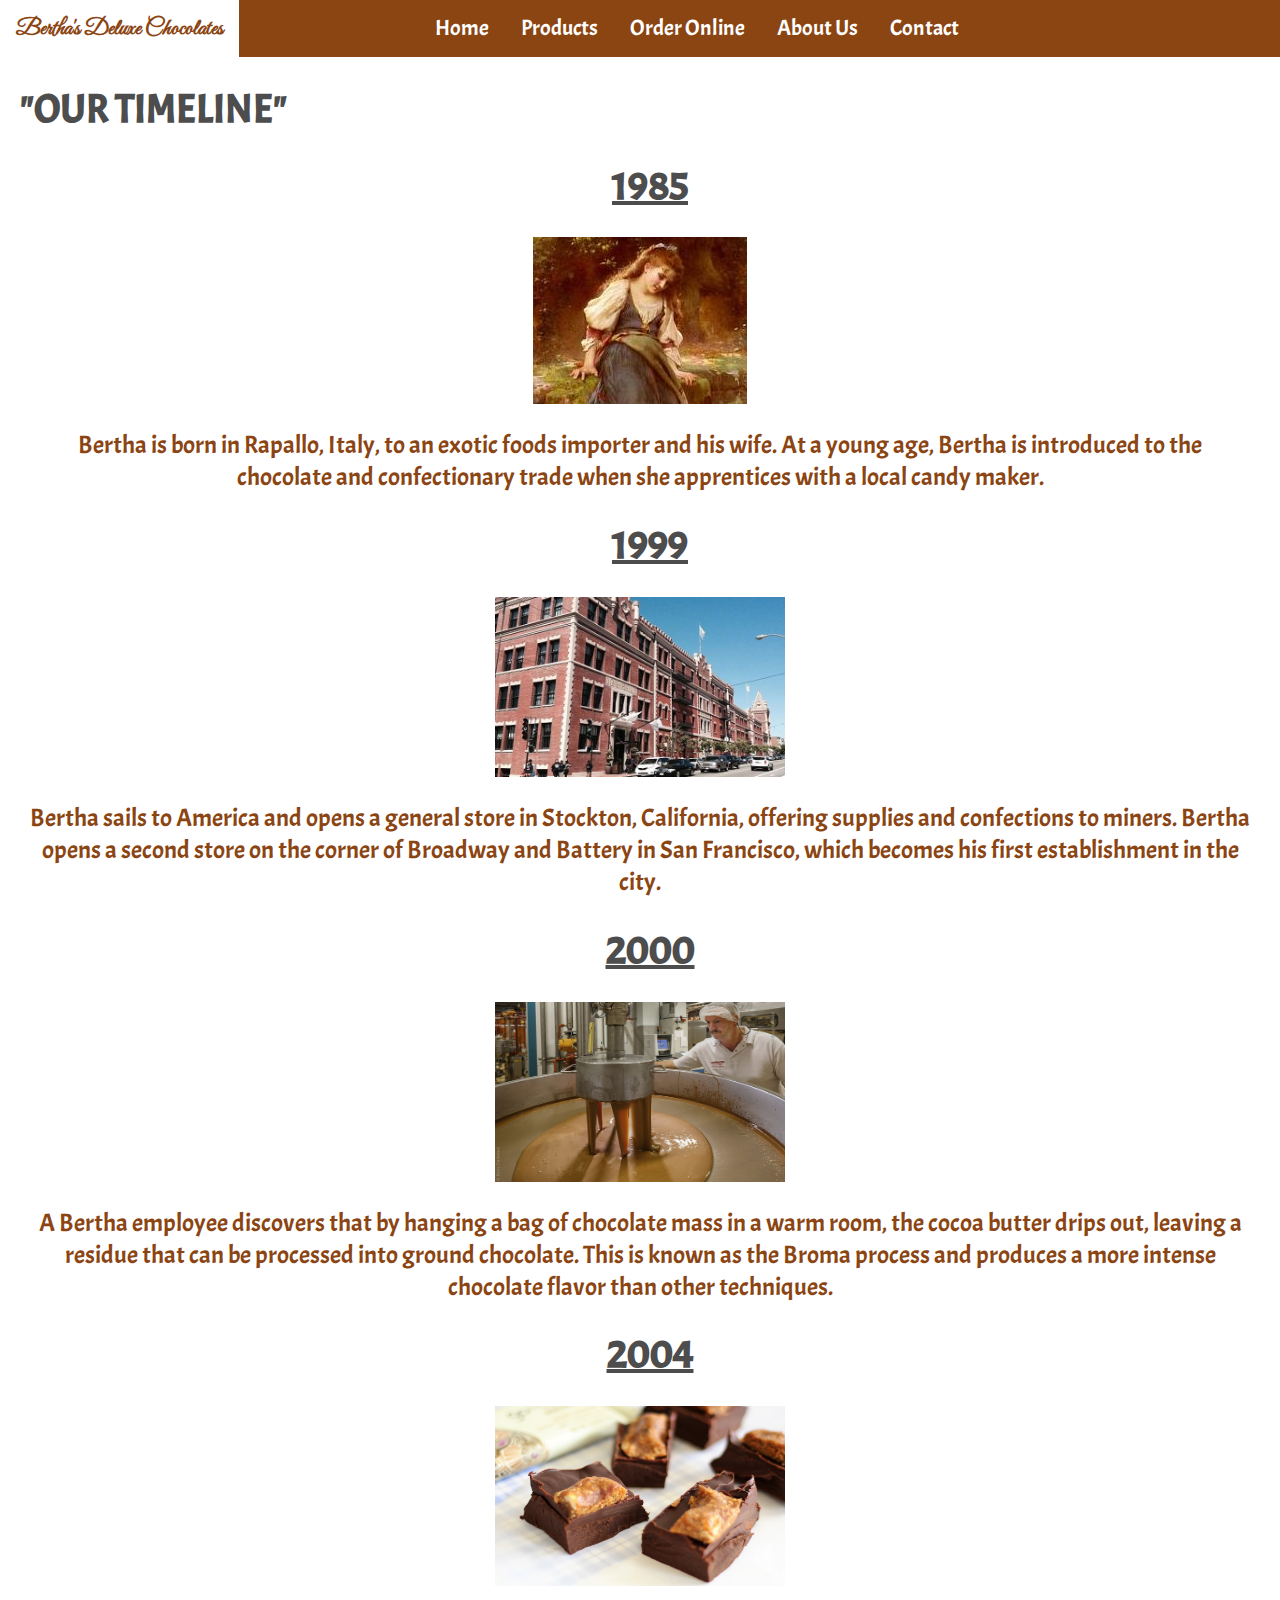
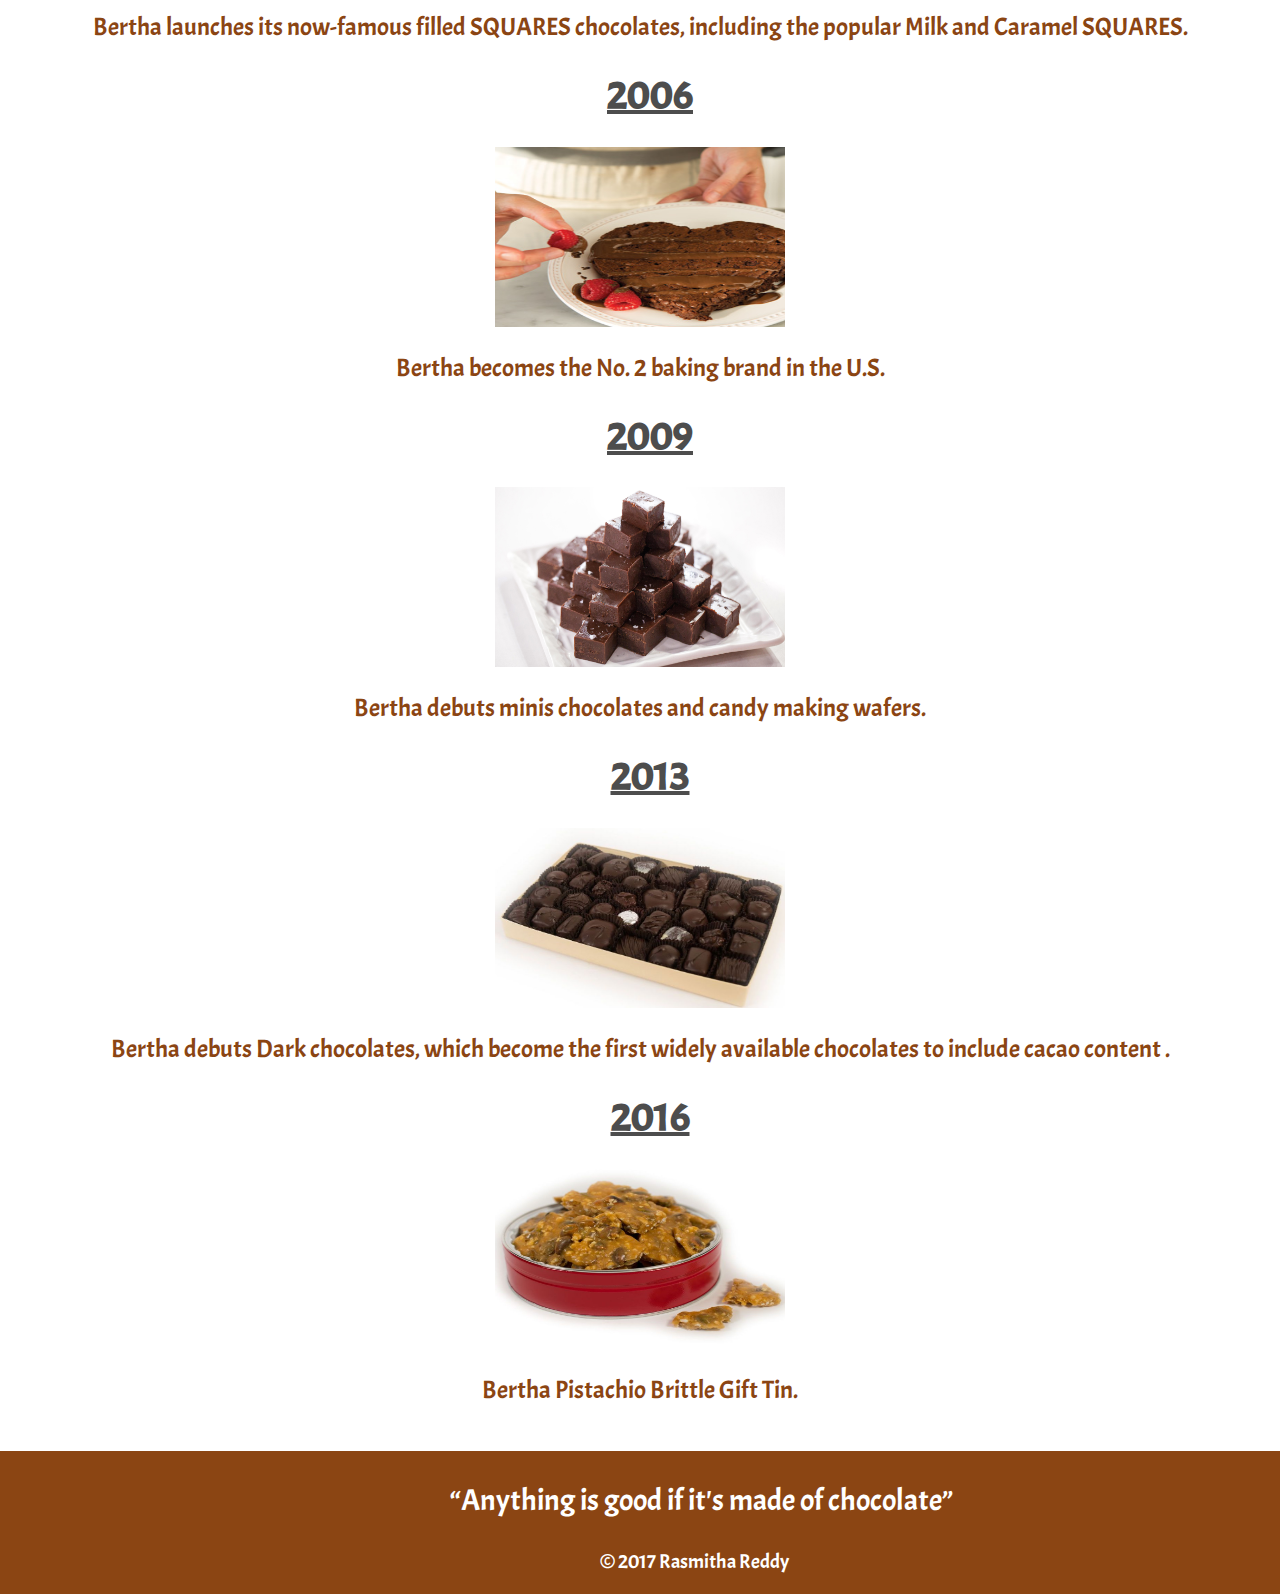
<file: aboutus.html>
<!DOCTYPE html>
<html lang="en">
<!-- Lokireddy, Rasmitha
       Jadrn032
       project #4 
       fall 2017  -->
<head>
     <meta charset="UTF-8">
    <!--<script type="text/javascript" src="script1.js"></script> -->
    <title>About us</title>
<link rel="stylesheet" type="text/css" href="css/about.css">  
<link href="https://fonts.googleapis.com/css?family=Great+Vibes" rel="stylesheet">
 <link href="https://fonts.googleapis.com/css?family=Acme" rel="stylesheet"> 
<!-- <script src="https://code.jquery.com/jquery-3.2.1.js"></script> -->
<!-- <script type="text/javascript" src="http://jadran.sdsu.edu/jquery/jquery.js"></script> -->
</head>


<body>
    <header id="ship">
    <!--<p class="shipping">Shipping  2$ for each item </p> -->
   
    <div class="content-wrap">
      <ul>
        <li class="bertha"> <a href="index.html">Bertha's Deluxe Chocolates</a></li>
     <li class="menu"> <a href="index.html">Home</a> </li>
     <li> <a href="product.html">Products</a></li>
      <li><a href="order.html">Order Online</a></li>
     <li> <a href="aboutus.html">About Us</a></li>
      <li><a href="contact.html">Contact</a></li>
    </ul>
    </div>
  </header>
<div class="timeline" >
<h1> "OUR TIMELINE" </h1>
 <div class="first">
  <h1> 1985 </h1>
  <img src="1.jpeg" width= auto height= auto alt="" class="hover">
  <p>Bertha is born in Rapallo, Italy, to an exotic foods importer and his wife. At a young age, Bertha is introduced to the chocolate and confectionary trade when she apprentices with a local candy maker.</p>
<h1> 1999 </h1>
<img src="2.jpg" width= "290" height= "180" alt="" class="hover">
<p>Bertha sails to America and opens a general store in Stockton, California, offering supplies and confections to miners. Bertha opens a second store on the corner of Broadway and Battery in San Francisco, which becomes his first establishment in the city.</p>
<h1> 2000 </h1>
<img src="3.jpg" width= "290" height= "180" alt="" class="hover">
<p>A Bertha employee discovers that by hanging a bag of chocolate mass in a warm room, the cocoa butter drips out, leaving a residue that can be processed into ground chocolate. This is known as the Broma process and produces a more intense chocolate flavor than other techniques.</p>
<h1> 2004 </h1>
<img src="4.jpg" width="290" height="180" alt="" class="hover">
<p>Bertha launches its now-famous filled SQUARES chocolates, including the popular Milk and Caramel SQUARES.</p>
<h1> 2006 </h1>
<img src="5.jpg" width="290" height="180" alt="" class="hover">
<p> Bertha becomes the No. 2 baking brand in the U.S.</p>
<h1> 2009 </h1>
<img src="6.jpg" width="290" height="180" alt="" class="hover">
<p>Bertha debuts minis chocolates and candy making wafers.</p>
<h1> 2013 </h1>
<img src="7.jpeg" width="290" height="180" alt="" class="hover">
<p> Bertha debuts Dark chocolates, which become the first widely available chocolates to include cacao content .</p>
<h1> 2016 </h1>
<img src="8.jpeg" width="290" height="180" alt="" class="hover">
<p>Bertha Pistachio Brittle Gift Tin.</p>
</div>
</div>

<footer class="foot">
    <div id="footer-content">
       <div class="quotes" >
            <p>“Anything is good if it's made of chocolate” </p>
             </div>

          

            
       
     <div class="last">
           <p> &copy; 2017 Rasmitha Reddy</p>
      </div>
    </div>
    
    </footer>
    
</body>
</html>
</file>
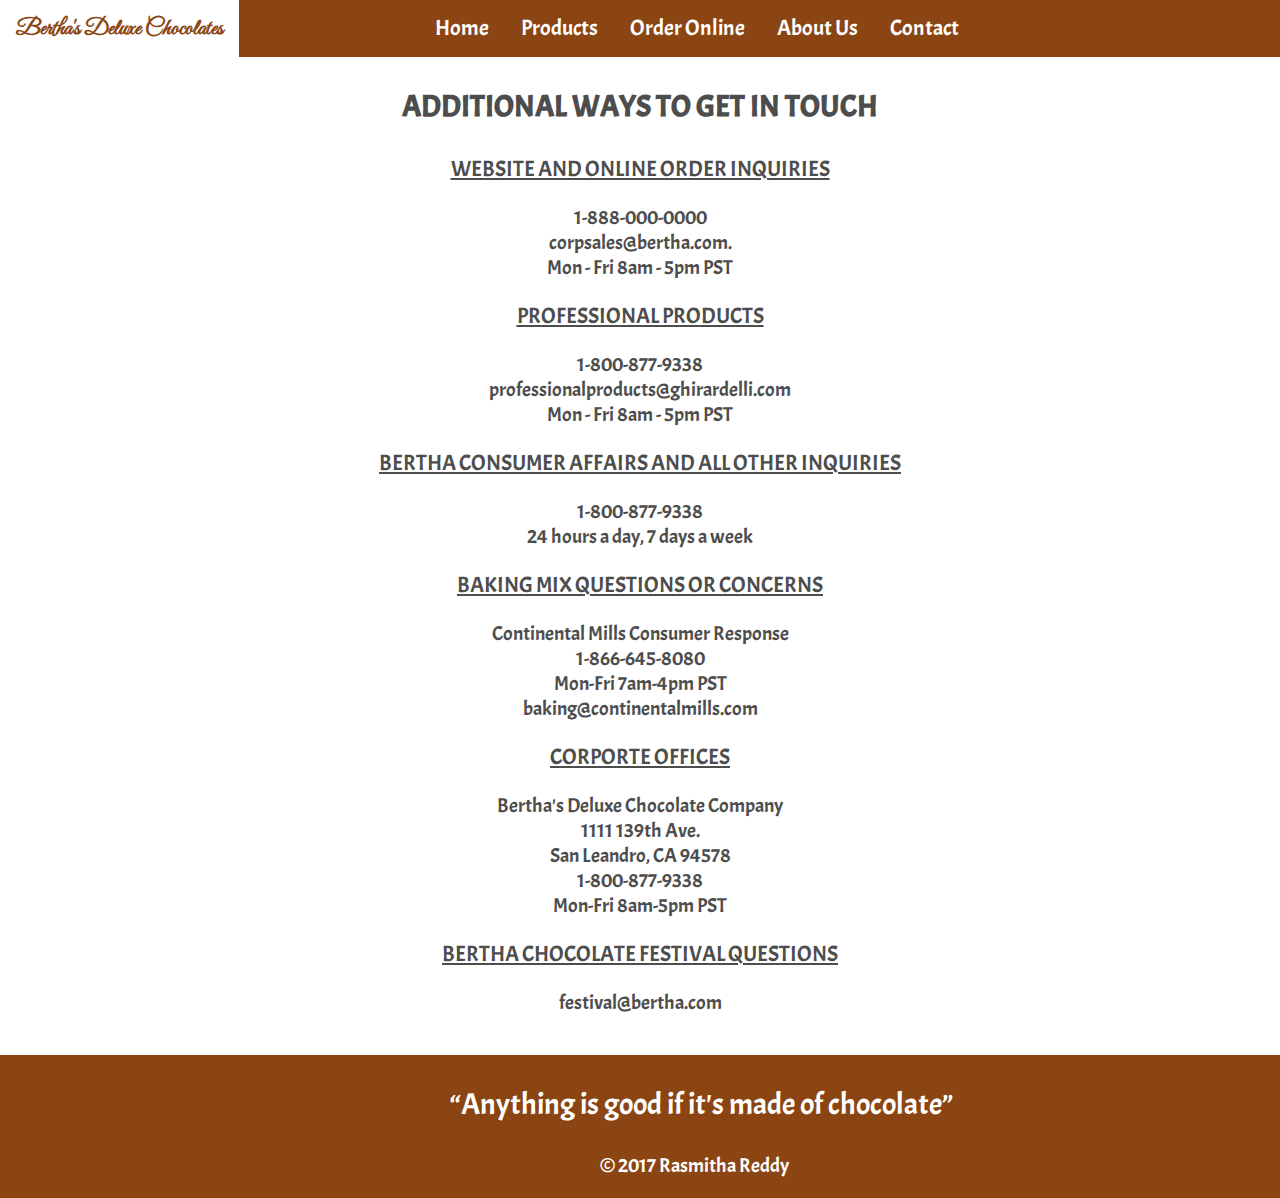
<file: contact.html>
<!DOCTYPE html>
<html lang="en">
<!-- Lokireddy, Rasmitha
       Jadrn032
       project #4 
       fall 2017  -->
<head>
     <meta charset="UTF-8">
    <!--<script type="text/javascript" src="script1.js"></script> -->
    <title>Contact us</title>
<link rel="stylesheet" type="text/css" href="css/contact.css">  
<link href="https://fonts.googleapis.com/css?family=Great+Vibes" rel="stylesheet">
 <link href="https://fonts.googleapis.com/css?family=Acme" rel="stylesheet"> 
<!-- <script src="https://code.jquery.com/jquery-3.2.1.js"></script> -->
<!-- <script type="text/javascript" src="http://jadran.sdsu.edu/jquery/jquery.js"></script> -->
</head>


<body>
    <header id="ship">
    <!--<p class="shipping">Shipping  2$ for each item </p> -->
   
    <div class="content-wrap">
      <ul>
        <li class="bertha"> <a href="index.html">Bertha's Deluxe Chocolates</a></li>
     <li class="menu"> <a href="index.html">Home</a> </li>
     <li> <a href="product.html">Products</a></li>
      <li><a href="order.html">Order Online</a></li>
     <li> <a href="aboutus.html">About Us</a></li>
      <li><a href="contact.html">Contact</a></li>
    </ul>
    </div>
  </header>
  <div class="contact">
    <h3> ADDITIONAL WAYS TO GET IN TOUCH </h3>
<div class="middle"> 
    <p>WEBSITE AND ONLINE ORDER INQUIRIES</p>
</div>
<p>1-888-000-0000</br>
corpsales@bertha.com.</br>
Mon - Fri 8am - 5pm PST</p>

<div class="middle"> 
<p>PROFESSIONAL PRODUCTS</br></p>
</div>

<p>1-800-877-9338</br>
professionalproducts@ghirardelli.com</br>
Mon - Fri 8am - 5pm PST</p>

<div class="middle"> 
<p>BERTHA CONSUMER AFFAIRS AND ALL OTHER INQUIRIES</br></p>
</div>

<p>1-800-877-9338</br>
24 hours a day, 7 days a week</p>

<div class="middle"> 
<p>BAKING MIX QUESTIONS OR CONCERNS</br></p>
</div>

<p>Continental Mills Consumer Response</br>
1-866-645-8080</br>
Mon-Fri 7am-4pm PST</br>
baking@continentalmills.com </p>

<div class="middle"> 
<p>CORPORTE OFFICES</br></p>
</div>

 <p> Bertha's Deluxe Chocolate Company</br>
1111 139th Ave.</br>
San Leandro, CA 94578</br>
1-800-877-9338</br>
Mon-Fri 8am-5pm PST</p>

<div class="middle"> 
<p>BERTHA CHOCOLATE FESTIVAL QUESTIONS</br></p>
</div>

<p>festival@bertha.com </p>

</div>

<footer class="foot">
    <div id="footer-content">
       <div class="quotes" >
            <p>“Anything is good if it's made of chocolate” </p>
             </div>

          

            
       
     <div class="last">
           <p> &copy; 2017 Rasmitha Reddy</p>
      </div>
    </div>
    
    </footer>

</body>
</html>
</file>
<file: css/about.css>
/*<!-- Lokireddy, Rasmitha
       Jadrn032
       project #4
       fall 2017  -->
*/


html {
  box-sizing: border-box;
}
*, *:before, *:after {
  box-sizing: inherit;
}
body {
  font-family: 'Merriweather', serif;
  margin: 0;
  background-size: cover;
  
}
.shipping{
  background-color: #DEB887;
  text-align: center;
  padding: 13px;
  }

  #ship p {
    font-family: 'Acme', sans-serif;
    font-size: 20px;
     font-weight: 200px;
    margin-bottom: 0px;
    color: #8B4513;
   
    padding: 0px;
  }

ul {
  font-family: 'Acme', sans-serif;
  font-size: 22px;
    list-style-type: none;
    margin: 0;
    padding: 0px;
    overflow: hidden;
    background-color: #8B4513;
    text-align: center;
}
.bertha{
  font-family: 'Great Vibes', cursive;
  font-size: 23px;
  font-weight: bolder;
}

.menu{
margin-left: 180px;

}
.pad{
  margin-left: 200px; 
margin-right: 200px;
}
li {
    float: left;
}

li a {
    display: block;
    color: white;
    text-align: center;
    padding: 14px 16px;
    text-decoration: none;
}

li a:hover {
    background-color: #FFF;
    color: #8B4513;
    text-decoration: none;
}
.timeline h1 {
  font-family: 'Acme', sans-serif;
  color: #4d4d4d;
  margin-left: 20px;
  font-size: 40px;

}

.first h1{
  color: #4d4d4d;
  text-align: center;
  text-decoration: underline;
}

img{
  display: block;
    margin: auto;
}

.first p{
text-align: center;
font-family: 'Acme', sans-serif;
  color: #8B4513;
  font-size: 25px;
  margin-right: 30px;
    margin-left: 30px;
}

.foot{
  position: relative;
  display: block;
  background-color: #8B4513;
  color: #FFF;
  font-family: 'Acme', sans-serif;
  font-size: 20px;
  top: 20px;

}

.quotes p {

background-color: #8B4513;
  font-size: 30px;
  margin-left: 450px;
  top: 70px;
  text-align: center;

}

.last p {
  background-color: #8B4513;
top: 250px;
margin-left: 600px;
  bottom: 20px;
 }

#footer-content {
  background: #8B4513;
  display: inline-block;
}
</file>
<file: css/contact.css>
/*<!-- Lokireddy, Rasmitha
       Jadrn032
       project #2
       fall 2017  -->
*/



html {
  box-sizing: border-box;
}
*, *:before, *:after {
  box-sizing: inherit;
}
body {
  font-family: 'Merriweather', serif;
  margin: 0;
  background-size: cover;
  
}
.shipping{
  background-color: #DEB887;
  text-align: center;
  padding: 13px;
  }

  #ship p {
    font-family: 'Acme', sans-serif;
    font-size: 20px;
     font-weight: 200px;
    margin-bottom: 0px;
    color: #8B4513;
   
    padding: 0px;
  }

ul {
  font-family: 'Acme', sans-serif;
  font-size: 22px;
    list-style-type: none;
    margin: 0;
    padding: 0px;
    overflow: hidden;
    background-color: #8B4513;
    text-align: center;
}
.bertha{
  font-family: 'Great Vibes', cursive;
  font-size: 23px;
  font-weight: bolder;
}

.menu{
margin-left: 180px;

}
.pad{
  margin-left: 200px; 
margin-right: 200px;
}
li {
    float: left;
}

li a {
    display: block;
    color: white;
    text-align: center;
    padding: 14px 16px;
    text-decoration: none;
}

li a:hover {
    background-color: #FFF;
    color: #8B4513;
    text-decoration: none;
}
h3{
  text-align: center;
  font-size: 30px;
  font-family: 'Acme', sans-serif;
  color: #4d4d4d;
}
.contact p{
  text-align: center;
  font-size: 20px;
  font-family: 'Acme', sans-serif;
  color: #4d4d4d;

}

.middle p{
  text-decoration: underline;
  font-size: 22px;
}

.foot{
  position: relative;
  display: block;
  background-color: #8B4513;
  color: #FFF;
  font-family: 'Acme', sans-serif;
  font-size: 20px;
  top: 20px;

}

.quotes p {

background-color: #8B4513;
  font-size: 30px;
  margin-left: 450px;
  top: 70px;
  text-align: center;

}

.last p {
  background-color: #8B4513;
top: 250px;
margin-left: 600px;
  bottom: 20px;
 }

#footer-content {
  background: #8B4513;
  display: inline-block;
}
</file>
